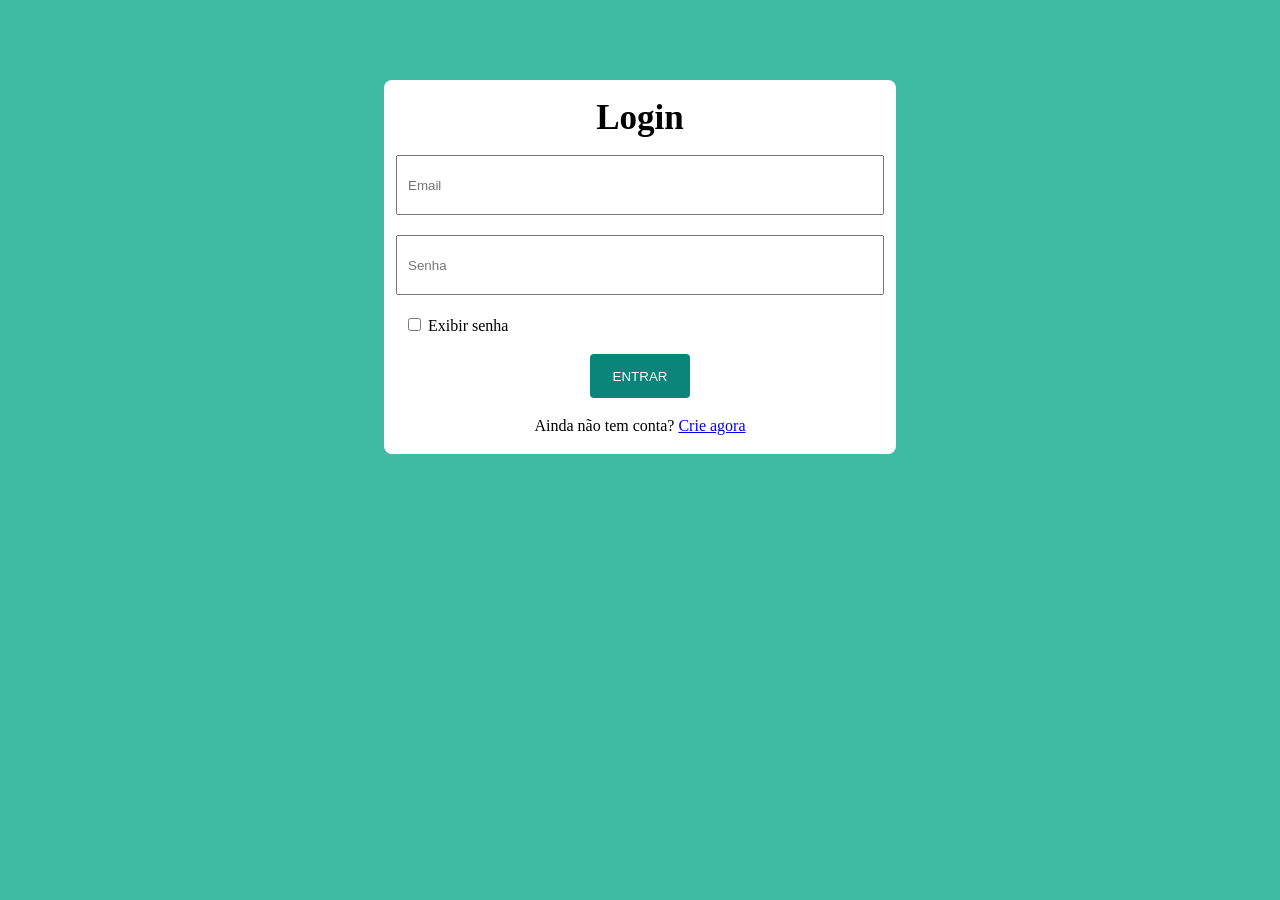
<file: index.html>
<!doctype html>
<html lang="pt-br">
  <head>
    <meta charset="UTF-8" />
    <meta name="viewport" content="width=device-width, initial-scale=1.0" />
    <title>Login</title>
    <link rel="stylesheet" href="./styles/reset.css" />
    <link rel="stylesheet" href="index.css" />
  </head>
  <body>
    <form id="form_login" class="conteiner_login">
      <h1 class="login_texto">Login</h1>
      <input
        class="input"
        id="email"
        type="email"
        placeholder="Email"
        required
      />
      <input
        class="input"
        id="senha"
        type="password"
        placeholder="Senha"
        required
      />
      <span id="senha_invalida"></span>
      <div class="conteiner_checkbox">
        <input type="checkbox" id="exibir_senha" onclick="exibirSenha()" />
        <label for="exibir_senha">Exibir senha</label>
      </div>
      <button class="button_login" type="submit">ENTRAR</button>
      <p>Ainda não tem conta? <a href="#">Crie agora</a></p>
    </form>
    <script src="index.js"></script>
  </body>
</html>
</file>
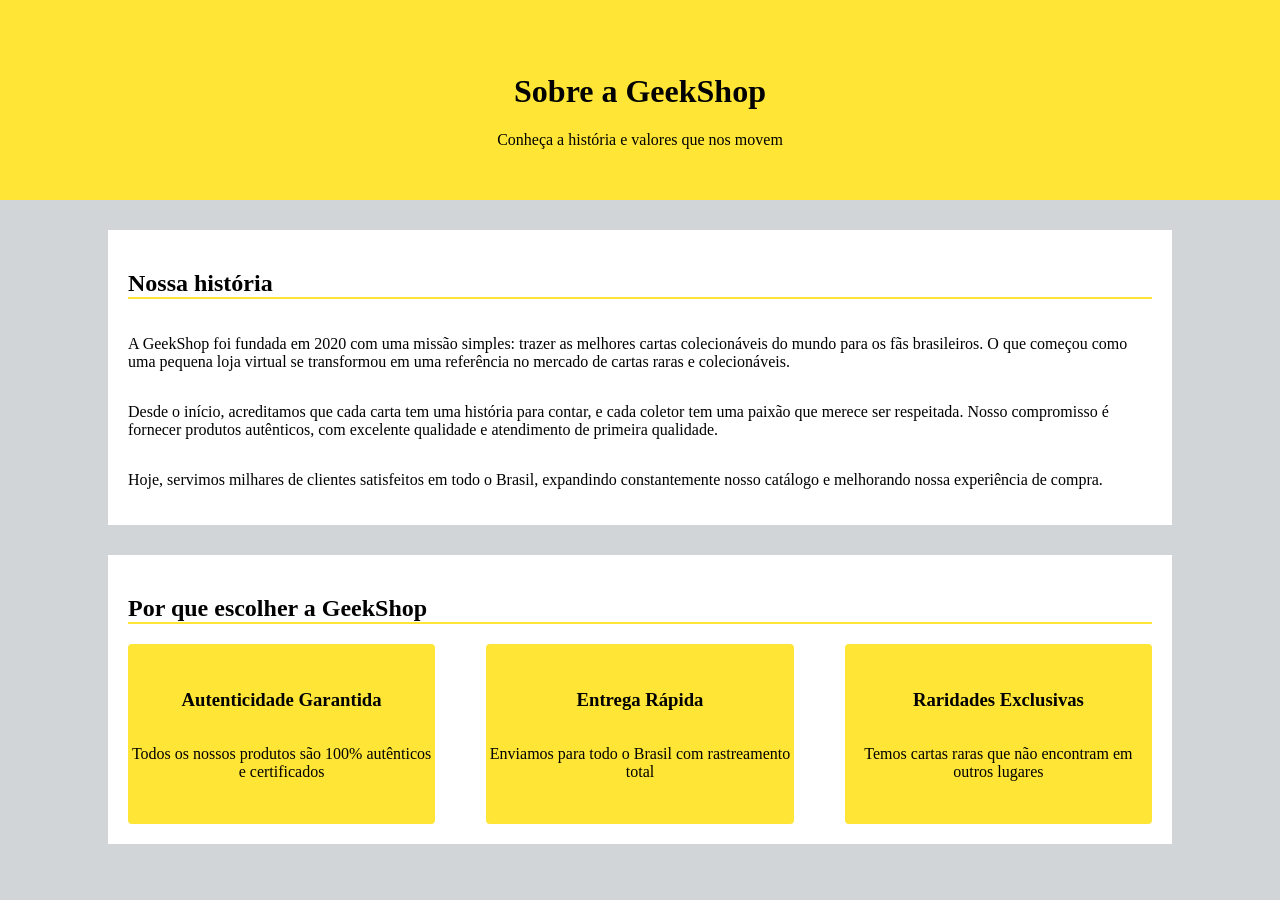
<file: sobre.html>
<!doctype html>
<html lang="pt-br">
  <head>
    <meta charset="UTF-8" />
    <meta name="viewport" content="width=device-width, initial-scale=1.0" />
    <title>GeekShop</title>

    <style>
      body {
        margin: 0 auto;
        background-color: #d2d5d8;
      }
      .conteiner_principal {
        display: flex;
        justify-content: center;
        align-items: center;
        flex-direction: column;
        background-color: #ffe636;
        height: 200px;
      }
      .conteiner_principal p {
        margin: 0;
      }
      .conteiners {
        width: 80%;
        margin: 30px auto;
        padding: 20px;
        background-color: #fff;
      }
      .conteiner_historia {
        width: 80%;
        display: flex;
        justify-content: center;
        flex-direction: column;
      }
      .titulos {
        border-bottom: 2px #ffe636 solid;
      }
      .conteiner_secundario {
        display: flex;
        justify-content: space-between;
      }
      .conteiner_menor {
        display: flex;
        flex-direction: column;
        align-items: center;
        justify-content: center;
        text-align: center;
        flex-wrap: wrap;
        background-color: #ffe636;
        border-radius: 4px;
        height: 180px;
        width: 30%;
      }
    </style>
  </head>
  <body>
    <div class="conteiner_principal">
      <h1>Sobre a GeekShop</h1>
      <p>Conheça a história e valores que nos movem</p>
    </div>
    <div class="conteiner_historia conteiners">
      <h2 class="titulos">Nossa história</h2>
      <p>
        A GeekShop foi fundada em 2020 com uma missão simples: trazer as
        melhores cartas colecionáveis do mundo para os fãs brasileiros. O que
        começou como uma pequena loja virtual se transformou em uma referência
        no mercado de cartas raras e colecionáveis.
      </p>
      <p>
        Desde o início, acreditamos que cada carta tem uma história para contar,
        e cada coletor tem uma paixão que merece ser respeitada. Nosso
        compromisso é fornecer produtos autênticos, com excelente qualidade e
        atendimento de primeira qualidade.
      </p>
      <p>
        Hoje, servimos milhares de clientes satisfeitos em todo o Brasil,
        expandindo constantemente nosso catálogo e melhorando nossa experiência
        de compra.
      </p>
    </div>
    <div class="conteiners">
      <h2 class="titulos">Por que escolher a GeekShop</h2>
      <div class="conteiner_secundario">
        <div class="conteiner_menor">
          <h3>Autenticidade Garantida</h3>
          <p>Todos os nossos produtos são 100% autênticos e certificados</p>
        </div>
        <div class="conteiner_menor">
          <h3>Entrega Rápida</h3>
          <p>Enviamos para todo o Brasil com rastreamento total</p>
        </div>
        <div class="conteiner_menor">
          <h3>Raridades Exclusivas</h3>
          <p>Temos cartas raras que não encontram em outros lugares</p>
        </div>
      </div>
    </div>
  </body>
</html>
</file>
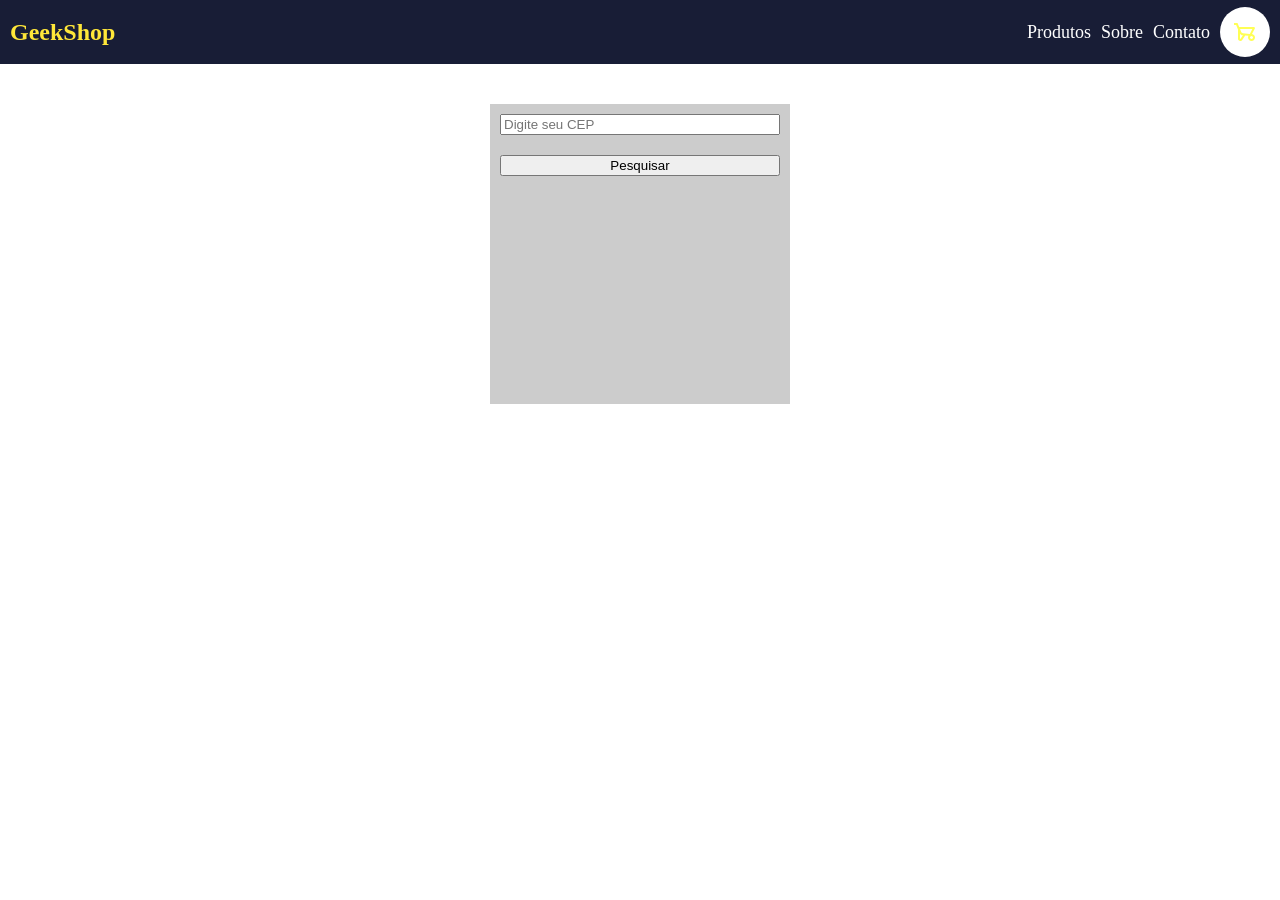
<file: pages/carrinho/carrinho.html>
<!doctype html>
<html lang="pt-br">
  <head>
    <meta charset="UTF-8" />
    <meta name="viewport" content="width=device-width, initial-scale=1.0" />
    <title>Carrinho</title>
    <link rel="stylesheet" href="../../styles/reset.css" />
    <link rel="stylesheet" href="../../styles/main.css" />
    <style>
      .form_cep {
        width: 300px;
        height: 300px;
        margin: 40px auto;
        padding: 10px;
        background-color: #ccc;

        display: flex;
        flex-direction: column;
        gap: 20px;
      }
    </style>
  </head>
  <body>
    <main>
      <form class="form_cep" id="form_pesquisa">
        <input
          placeholder="Digite seu CEP"
          id="input_cep"
          required
          minlength="8"
          maxlength="8"
        />
        <button type="submit">Pesquisar</button>
        <p id="bairro_info"></p>
        <p id="logradouro_info"></p>
        <p id="localidade_info"></p>
        <p id="estado_info"></p>
      </form>
    </main>

    <script src="./carrinho.js"></script>
    <script src="../../scripts/menu.js"></script>
  </body>
</html>
</file>
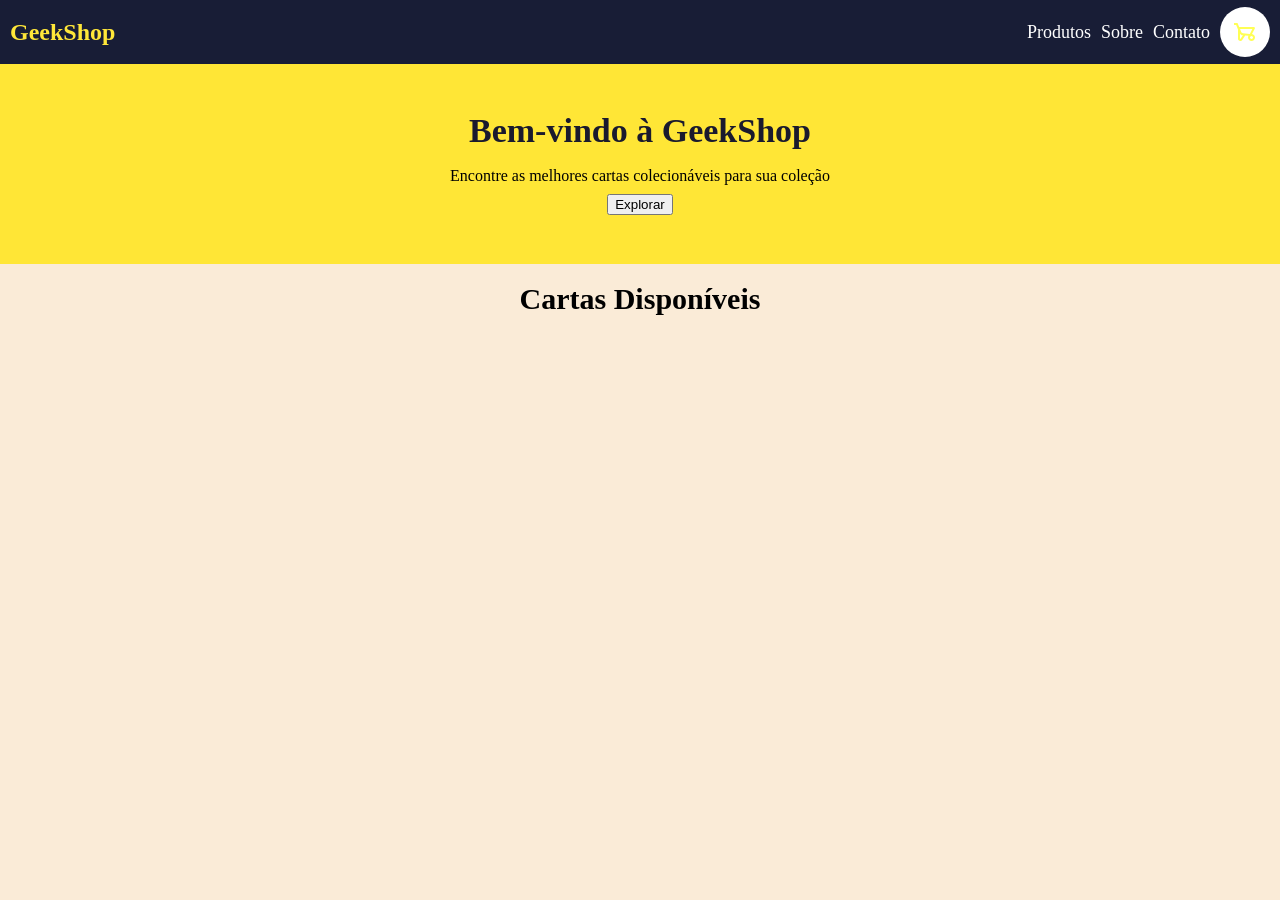
<file: pages/home/home.html>
<!doctype html>
<html lang="pt-br">
  <head>
    <meta charset="UTF-8" />
    <meta name="viewport" content="width=device-width, initial-scale=1.0" />
    <title></title>
    <link rel="stylesheet" href="../../styles/reset.css" />
    <link rel="stylesheet" href="../../styles/main.css" />
    <style>
      body {
        background-color: antiquewhite;
      }
      .conteiner_cartas {
        display: flex;
        flex-direction: column;
      }
      .conteiner_imagem {
        background-color: #ffe739;
        width: 100%;
        display: flex;
        justify-content: center;
        border-top-left-radius: 8px;
        border-top-right-radius: 8px;
      }
      .conteiner_imagem img {
        width: 175px;
        padding: 0 10px;
      }
      .conteiner_descricao {
        padding: 10px;
        background-color: #fff;
        display: flex;
        flex-direction: column;
        gap: 10px;
        border-end-start-radius: 8px;
        border-end-end-radius: 8px;
      }
      .conteiner_descricao h3 {
        font-size: 20px;
        font-weight: bold;
      }
      .conteiner_descricao p {
        font-size: 14px;
      }
      .conteiner_preco p {
        font-size: 20px;
        margin-top: 20px;
        color: #ffe739;
        font-weight: bold;
        margin-bottom: 10px;
      }
      .conteiner_preco button {
        background-color: #181d36;
        color: #fff;
        border-radius: 4px;
        padding: 10px;
        border: none;
        text-align: center;
      }
      .conteiner_preco button:hover {
        transform: scale(1.05, 1.05);
        font-weight: bold;
      }
      .conteiner_produtos {
        display: flex;
        gap: 10px;
        flex-wrap: wrap;
        width: 80%;
        margin: 40px auto;
        justify-content: space-between;
        max-width: 900px;
      }
    </style>
  </head>
  <body>
    <div class="conteiner_principal">
      <h1>Bem-vindo à GeekShop</h1>
      <p>Encontre as melhores cartas colecionáveis para sua coleção</p>
      <button>Explorar</button>
    </div>

    <h2 class="titulo_secundario">Cartas Disponíveis</h2>

    <div class="conteiner_produtos" id="lista"></div>

    <script src="home.js"></script>
    <script src="../../scripts/menu.js"></script>
  </body>
</html>
</file>
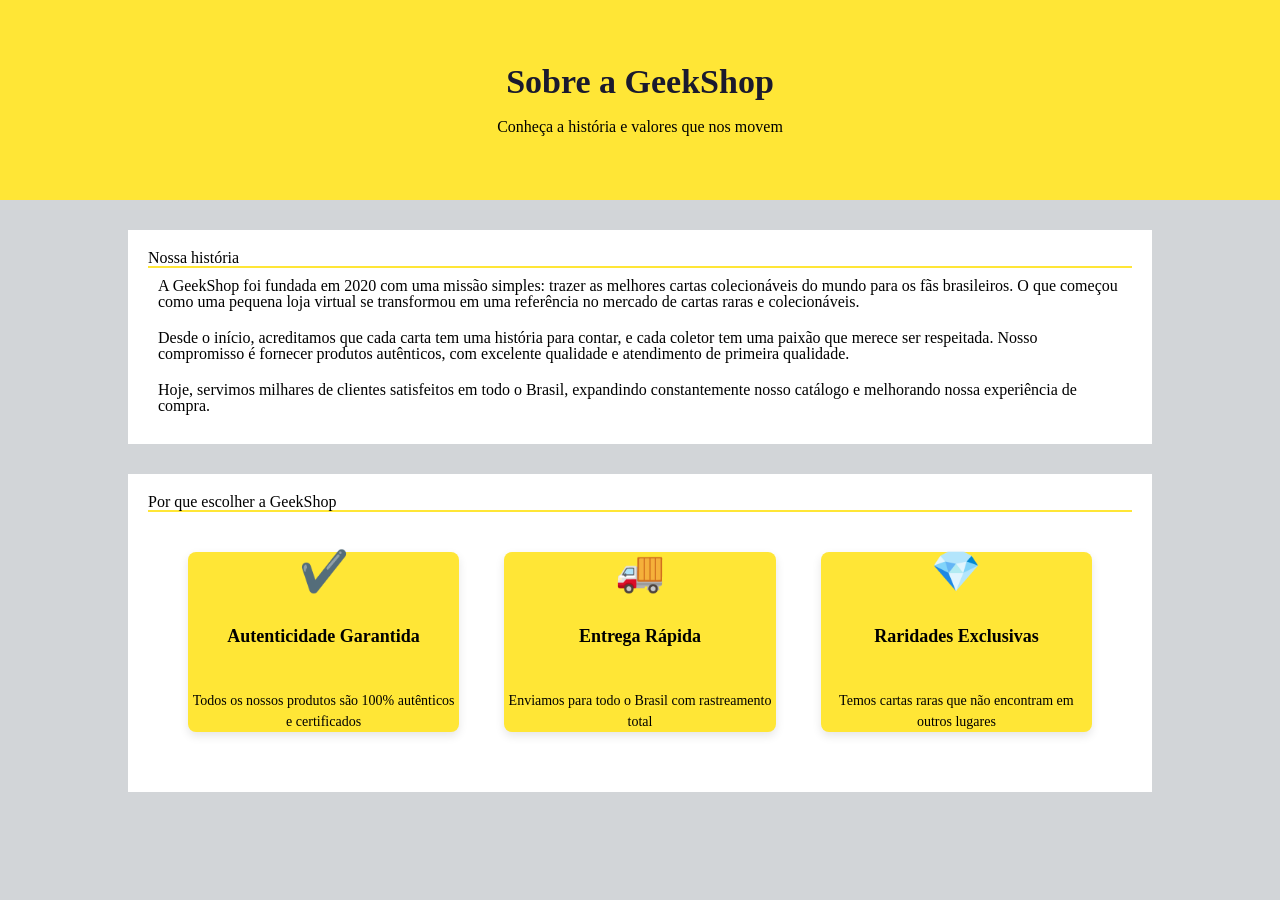
<file: pages/sobre/sobre.html>
<!doctype html>
<html lang="pt-br">
  <head>
    <meta charset="UTF-8" />
    <meta name="viewport" content="width=device-width, initial-scale=1.0" />
    <link rel="stylesheet" href="../../styles/main.css" />
    <link rel="stylesheet" href="../../styles/reset.css" />
    <title>GeekShop</title>

    <style>
      body {
        margin: 0 auto;
        background-color: #d2d5d8;
      }
      .conteiner_principal {
        display: flex;
        justify-content: center;
        align-items: center;
        flex-direction: column;
        background-color: #ffe636;
        height: 200px;
      }
      .conteiner_principal p {
        margin: 0;
      }
      .conteiners {
        width: 80%;
        margin: 30px auto;
        padding: 20px;
        background-color: #fff;
      }
      .conteiner_historia {
        display: flex;
        justify-content: center;
        flex-direction: column;
      }
      .conteiner_historia p {
        margin: 10px;
      }
      .titulos {
        border-bottom: 2px #ffe636 solid;
      }
      .conteiner_escolha {
        display: flex;
        justify-content: space-between;
        gap: 30px;
        padding: 40px;
        flex-wrap: wrap;
      }
      .icon {
        font-size: 40px;
        margin-bottom: 15px;
        margin: 0;
      }
      .conteiner_menor {
        display: flex;
        flex-direction: column;
        align-items: center;
        justify-content: space-between;
        text-align: center;
        background-color: #ffe636;
        border-radius: 8px;
        height: 180px;
        width: 30%;
        box-shadow: 0 4px 10px rgba(0, 0, 0, 0.1);
        box-sizing: border-box;
      }

      .conteiner_menor h3 {
        font-size: 18px;
        margin-bottom: 10px;
        font-weight: bold;
      }

      .conteiner_menor p {
        font-size: 14px;
        line-height: 1.5;
      }
    </style>
  </head>
  <body>
    <div class="conteiner_principal">
      <h1>Sobre a GeekShop</h1>
      <p>Conheça a história e valores que nos movem</p>
    </div>
    <div class="conteiner_historia conteiners">
      <h2 class="titulos">Nossa história</h2>
      <p>
        A GeekShop foi fundada em 2020 com uma missão simples: trazer as
        melhores cartas colecionáveis do mundo para os fãs brasileiros. O que
        começou como uma pequena loja virtual se transformou em uma referência
        no mercado de cartas raras e colecionáveis.
      </p>
      <p>
        Desde o início, acreditamos que cada carta tem uma história para contar,
        e cada coletor tem uma paixão que merece ser respeitada. Nosso
        compromisso é fornecer produtos autênticos, com excelente qualidade e
        atendimento de primeira qualidade.
      </p>
      <p>
        Hoje, servimos milhares de clientes satisfeitos em todo o Brasil,
        expandindo constantemente nosso catálogo e melhorando nossa experiência
        de compra.
      </p>
    </div>
    <div class="conteiners">
      <h2 class="titulos">Por que escolher a GeekShop</h2>
      <div class="conteiner_escolha">
        <div class="conteiner_menor">
          <div class="icon">✔️</div>
          <h3>Autenticidade Garantida</h3>
          <p>Todos os nossos produtos são 100% autênticos e certificados</p>
        </div>
        <div class="conteiner_menor">
          <div class="icon">🚚</div>
          <h3>Entrega Rápida</h3>
          <p>Enviamos para todo o Brasil com rastreamento total</p>
        </div>
        <div class="conteiner_menor">
          <div class="icon">💎</div>
          <h3>Raridades Exclusivas</h3>
          <p>Temos cartas raras que não encontram em outros lugares</p>
        </div>
      </div>
    </div>
  </body>
</html>
</file>
<file: index.css>
body {
  background-color: #3fbba3;
}
.conteiner_login {
  width: 40%;
  background-color: #fff;
  margin: 80px auto;
  border-radius: 8px;
  padding: 20px;
  display: flex;
  align-items: center;
  justify-content: center;
  flex-direction: column;
}
.login_texto {
  margin-bottom: 20px;
  font-weight: bold;
  font-size: 35px;
}
.input {
  width: 100%;
  height: 54px;
  padding-left: 10px;
  margin-bottom: 20px;
}
.button_login {
  width: 100px;
  height: 44px;
  border-radius: 4px;
  color: #fff;
  background-color: #0b847a;
  border: none;
  cursor: pointer;
  transition: transform 0.25s ease-in-out;
  margin-bottom: 20px;
  margin-top: 20px;
}

.button_login:hover {
  background-color: #10c4b5;
  transform: scale(1.05);
}
.conteiner_checkbox {
  align-self: flex-start;
}
</file>
<file: styles/main.css>
/*Estilo de Conteiner*/
.conteiner_principal {
  display: flex;
  justify-content: center;
  align-items: center;
  flex-direction: column;
  background-color: #ffe636;
  height: 200px;
  padding: 10px;
}
.conteiner_principal h1 {
  font-size: 34px;
  font-weight: bold;
  color: #1a1a2e;
  margin-bottom: 20px;
}
.conteiner_principal p {
  margin-bottom: 10px;
}
.titulo_secundario {
  text-align: center;
  font-size: 30px;
  font-weight: bold;
  margin-top: 20px;
}
/* estilo do menu  */
.menu {
  width: 100%;
  height: 64px;
  background-color: #181d36;
  padding: 10px;
  display: flex;
  justify-content: space-between;
  align-items: center;
}
.logo_name {
  font-size: 24px;
  font-weight: bold;
  color: #ffe739;
}
.menu ul {
  display: flex;
  gap: 10px;
  color: #fff;
  font-size: 18px;
}
.carrinho_icone_conteiner {
  width: 50px;
  height: 50px;
  background-color: #fff;
  display: flex;
  justify-content: center;
  align-items: center;
  border-radius: 50%;
}
.conteiner_direita_menu {
  display: flex;
  gap: 10px;
  align-items: center;
}
</file>
